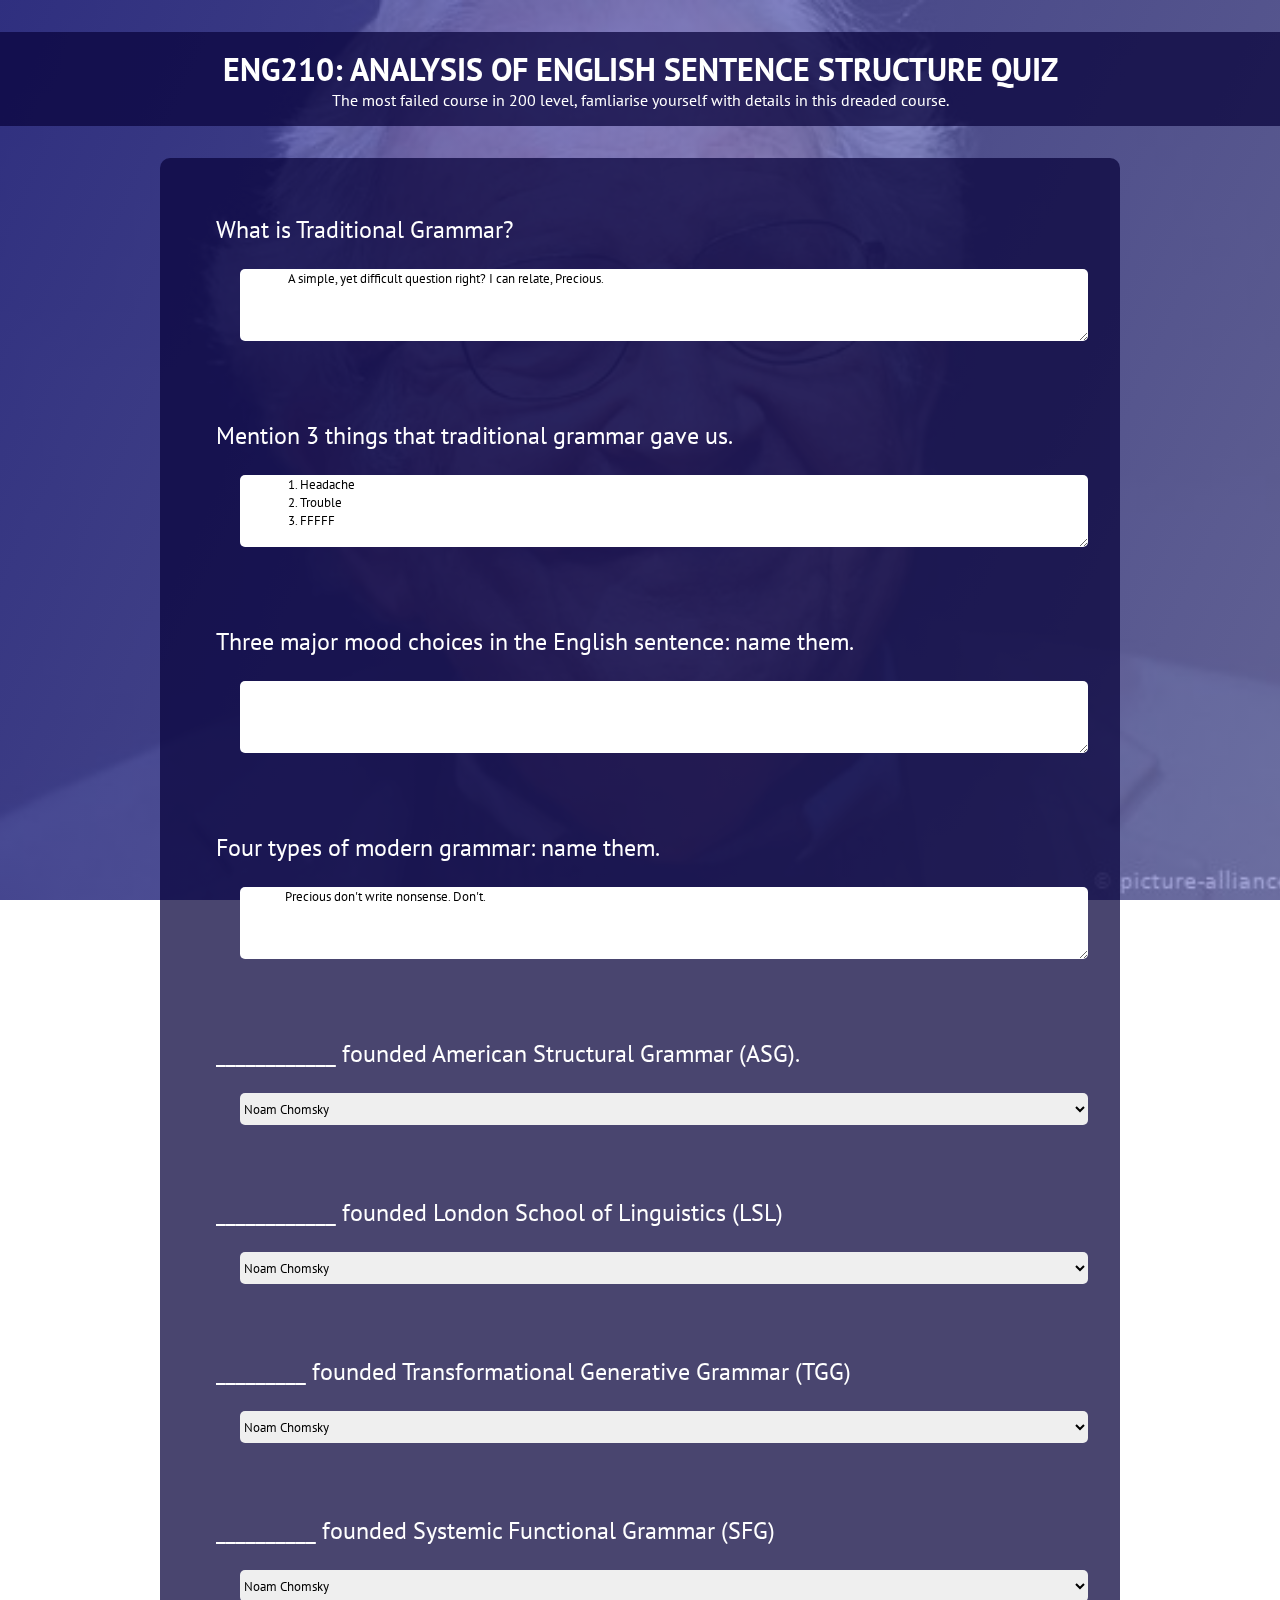
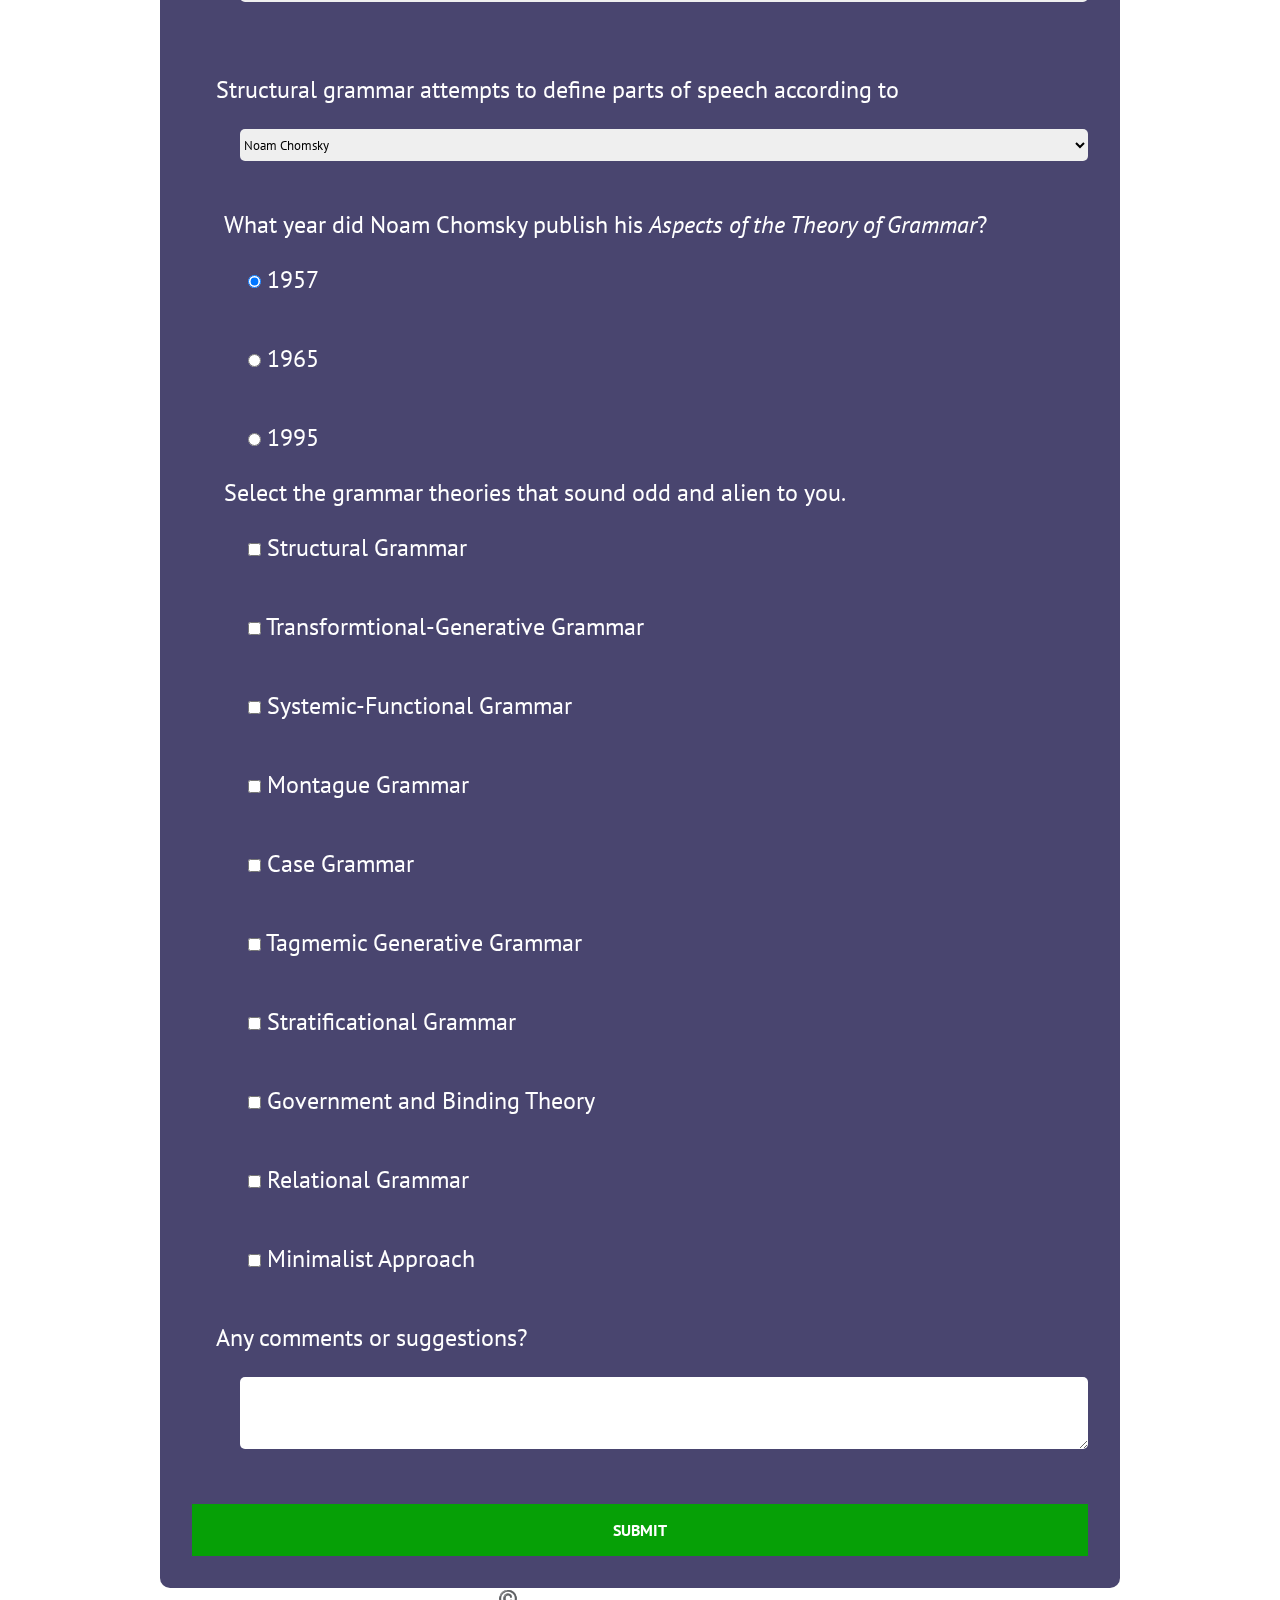
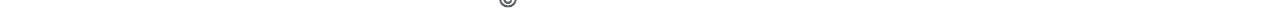
<file: index.html>
<!DOCTYPE html>
<html lang="en">
<head>
    <meta charset="UTF-8">
    <meta http-equiv="X-UA-Compatible" content="IE=edge">
    <meta name="viewport" content="width=device-width, initial-scale=1.0">
    <link rel="stylesheet" href="style.css">
    <link rel="shortcut icon" href="./images/student_1f9d1-200d-1f393.png" type="image/x-icon">
    <title>ENG210 Quiz</title>
</head>
<body>
    <header>
        <h1 id="title">ENG210: ANALYSIS OF ENGLISH SENTENCE STRUCTURE QUIZ</h1>
        <p>The most failed course in 200 level, famliarise yourself with details in this dreaded course.</p>
    </header>

    
    <form action="post" netlify>

        <label for="q1">What is Traditional Grammar?
            <textarea id="w3review" name="w3review" rows="4" cols="50">
                A simple, yet difficult question right? I can relate, Precious.
            </textarea>
        </label>
       

        <label for="q2">Mention 3 things that traditional grammar gave us.
            <textarea id="w3review" name="w3review" rows="4" cols="50">
                1. Headache
                2. Trouble
                3. FFFFF
            </textarea>
        </label>
        

        <label for="q3">Three major mood choices in the English sentence: name them.
            <textarea id="w3review" name="w3review" rows="4" cols="50">

            </textarea>
        </label>
        

        <label for="q4"> Four types of modern grammar: name them.
            <textarea id="w3review" name="w3review" rows="4" cols="50">
               Precious don't write nonsense. Don't.
            </textarea>
        </label>

        <label for="q4"> ____________ founded American Structural Grammar (ASG).
            <select id="w3review" name="w3review">
               <option value="Chomsky">Noam Chomsky</option>
               <option value="Halliday">Michael Alexander Halliday</option>
               <option value="Bloomfield">Leonard Bloomfield</option>
               <option value="Firth">Malinalski and JR Firth</option>
            </select>
        </label>

        <label for="q4"> ____________ founded London School of Linguistics (LSL)
            <select id="w3review" name="w3review">
               <option value="Chomsky">Noam Chomsky</option>
               <option value="Halliday">Michael Alexander Halliday</option>
               <option value="Bloomfield">Leonard Bloomfield</option>
               <option value="Firth">Malinalski and JR Firth</option>
            </select>
        </label>

        <label for="q4"> _________ founded Transformational Generative Grammar (TGG)
            <select id="w3review" name="w3review">
               <option value="Chomsky">Noam Chomsky</option>
               <option value="Halliday">Michael Alexander Halliday</option>
               <option value="Bloomfield">Leonard Bloomfield</option>
               <option value="Firth">Malinalski and JR Firth</option>
            </select>
        </label>

        <label for="q4"> __________ founded Systemic Functional Grammar (SFG)
            <select id="w3review" name="w3review">
               <option value="Chomsky">Noam Chomsky</option>
               <option value="Halliday">Michael Alexander Halliday</option>
               <option value="Bloomfield">Leonard Bloomfield</option>
               <option value="Firth">Malinalski and JR Firth</option>
            </select>
        </label>

        <label for="q4"> Structural grammar attempts to define parts of speech according to 
            <select id="w3review" name="w3review">
               <option value="Chomsky">Noam Chomsky</option>
               <option value="Halliday">Michael Alexander Halliday</option>
               <option value="Bloomfield">Leonard Bloomfield</option>
               <option value="Firth">Malinalski and JR Firth</option>
            </select>

        </label>

        <div class="checkbox">
            <p>What year did Noam Chomsky publish his <em>Aspects of the Theory of Grammar</em>?</p>
            <label>
              <input
                name="user-recommend"
                value="definitely"
                type="radio"
                class="input-radio"
                checked
              />  1957</label
            >
            <label>
              <input
                name="user-recommend"
                value="maybe"
                type="radio"
                class="input-radio"
              />  1965</label
            >
      
            <label
              ><input
                name="user-recommend"
                value="not-sure"
                type="radio"
                class="input-radio"
              />  1995</label
            >
          </div>

        <div class="checkbox">
            <p>Select the grammar theories that sound odd and alien to you.</p>
           
            <label for="vehicle1">
                <input type="checkbox" id="vehicle1" name="vehicle1" value="Bike">
                Structural Grammar
            </label>
            
            <label for="vehicle3">        
            <input type="checkbox" id="vehicle3" name="vehicle3" value="Boat">
               Transformtional-Generative Grammar 
            </label>

            <label for="vehicle4">        
                <input type="checkbox" id="vehicle4" name="vehicle3" value="Boat">
                   Systemic-Functional Grammar
            </label>

            <label for="vehicle5">        
                <input type="checkbox" id="vehicle5" name="vehicle3" value="Boat">
                   Montague Grammar  
            </label>

            <label for="vehicle6">        
                <input type="checkbox" id="vehicle6" name="vehicle3" value="Boat">
                   Case Grammar  
            </label>

            <label for="vehicle6">        
                <input type="checkbox" id="vehicle6" name="vehicle3" value="Boat">
                   Tagmemic Generative Grammar  
            </label>

            <label for="vehicle6">        
                <input type="checkbox" id="vehicle6" name="vehicle3" value="Boat">
                   Stratificational Grammar  
            </label>

            <label for="vehicle6">        
                <input type="checkbox" id="vehicle6" name="vehicle3" value="Boat">
                   Government and Binding Theory  
            </label>

            <label for="vehicle6">        
                <input type="checkbox" id="vehicle6" name="vehicle3" value="Boat">
                   Relational Grammar  
            </label>

            <label for="vehicle6">        
                <input type="checkbox" id="vehicle6" name="vehicle3" value="Boat">
                   Minimalist Approach 
            </label>
        </div>

        <label for="q2">Any comments or suggestions?
            <textarea id="w3review" name="w3review" rows="4" cols="50">

            </textarea>
        </label>
        
        <input type="submit" value="SUBMIT" id="submit">
        
    </form>

    <footer>
        ©️ One of those random Hunter's quizzes 
    </footer>
</body>
</html>
</file>
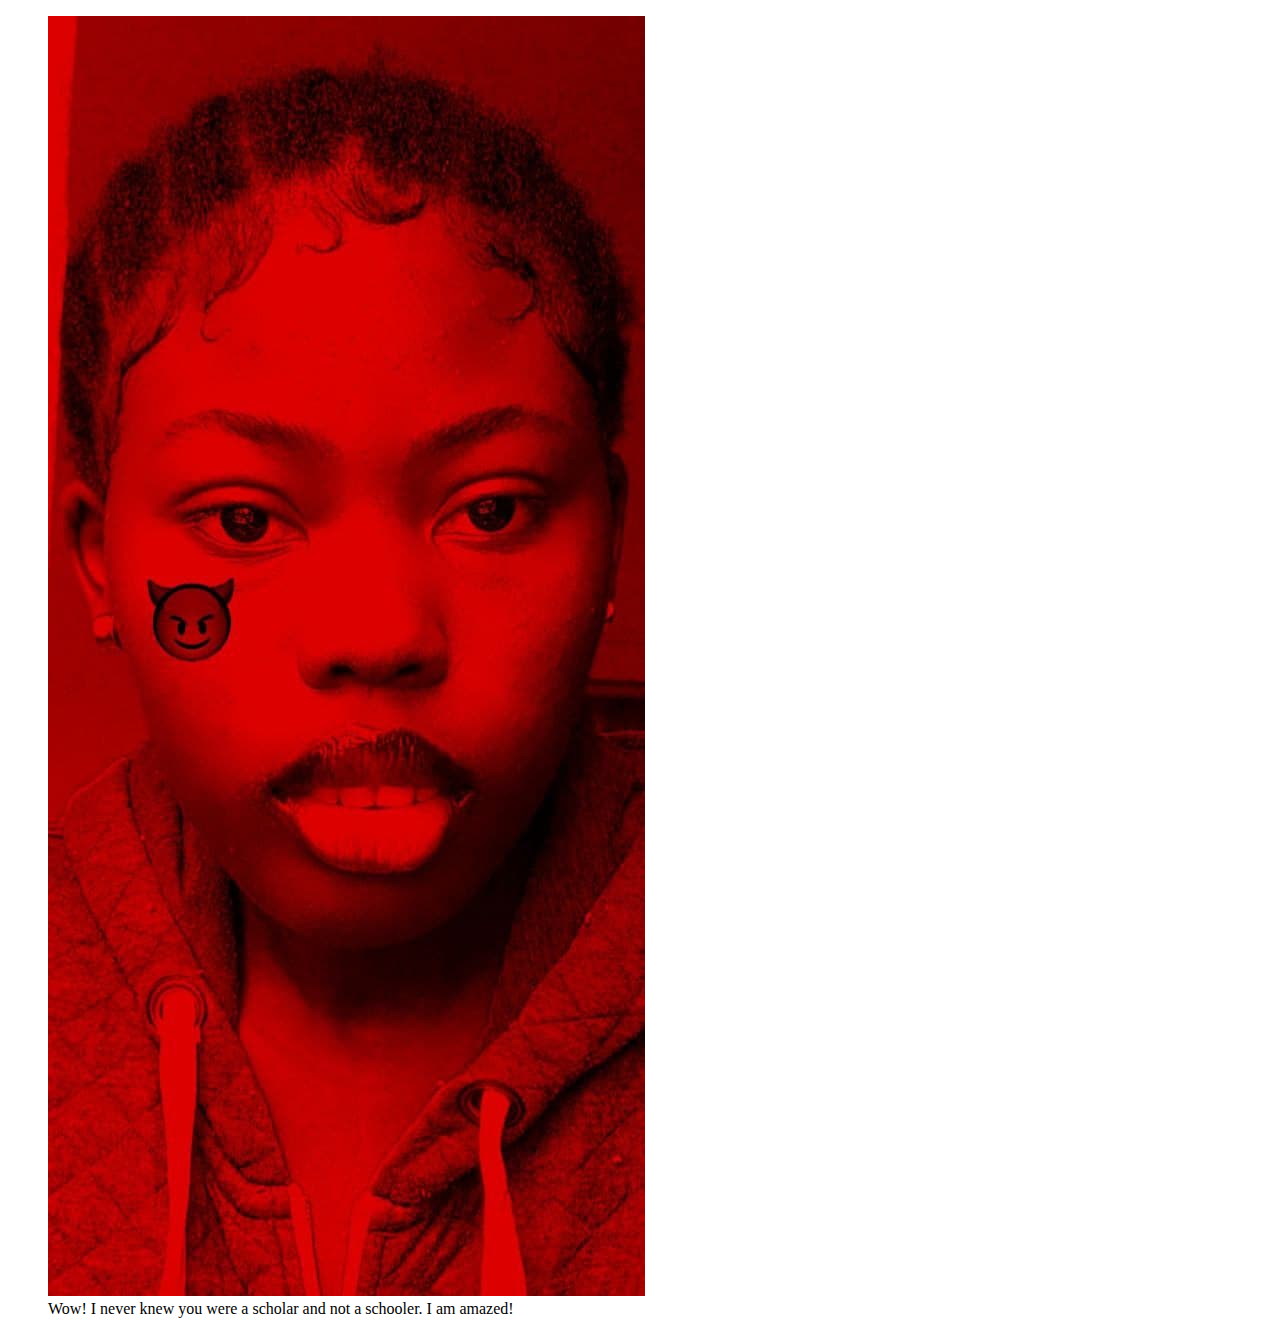
<file: submit.html>
<!DOCTYPE html>
<html lang="en">
<head>
    <meta charset="UTF-8">
    <meta http-equiv="X-UA-Compatible" content="IE=edge">
    <meta name="viewport" content="width=device-width, initial-scale=1.0">
    <title>Weldone Scholarleee 👏</title>
</head>
<body>

    <figure>
        <img src="./images/milare.jpg" alt="precious stares at you. She is proud of you.">

        <figcaption>Wow! I never knew you were a scholar and not a schooler. I am amazed!</figcaption>
    </figure>
</body>
</html>
</file>
<file: style.css>
@import url('https://fonts.googleapis.com/css2?family=PT+Sans:ital@1&display=swap');

* {
    font-family: 'PT Sans', sans-serif;
    box-sizing: border-box;
    margin: 0;
    padding: 0;
}

body {
    text-align: center;
    color: white;
    
}

body::before {
    content: '';
    position: fixed;
    top: 0;
    left: 0;
    height: 100%;
    width: 100%;
    z-index: -1;
    background: var(--color-darkblue);
    background-image: linear-gradient(
        115deg,
        rgba(58, 58, 158, 0.8),
        rgba(136, 136, 206, 0.7)
      ),
      url(./images/chomsky.jpg);
    background-size: cover;
    background-repeat: no-repeat;
    background-position: center;
  }

header{
    margin: 2rem 0;
    color: #FFF;
    background-color: rgba(10, 4, 61, 0.74);
    padding: 1rem;

}

form {
    font-size: 10px;
    width: 75%;
    background-color: rgba(10, 4, 61, 0.74);
    border-radius: 10px;
    margin: 0 auto;
    display: flex;
    flex-direction: column;
    text-align: left;
    padding: 2rem;
}

label {
    font-size: 1.5rem;
    margin: 1.5rem;
}

#w3review {
    width: 100%;   
    margin: 0 auto;
    margin: 1.5rem;
    border-radius: 5px;
    border-style: none;
    text-align: left;
}

select{
    height: 2rem;
}

.checkbox {
    display: flex;
    flex-direction: column;
    text-align: left;
    font-size: 1.5rem;
    margin-left: 2rem;
}

#submit {
    background-color: rgb(6, 160, 6);
    padding: 1rem;
    font-weight: 600;
    font-size: 1rem;
    border-style: none;
    color: white;
}

.shader {
    width: 100%;
    height: 100vh;
    background: yellow;
    z-index: 1000;
}

/* ? SUBMIT PAGE */
</file>
